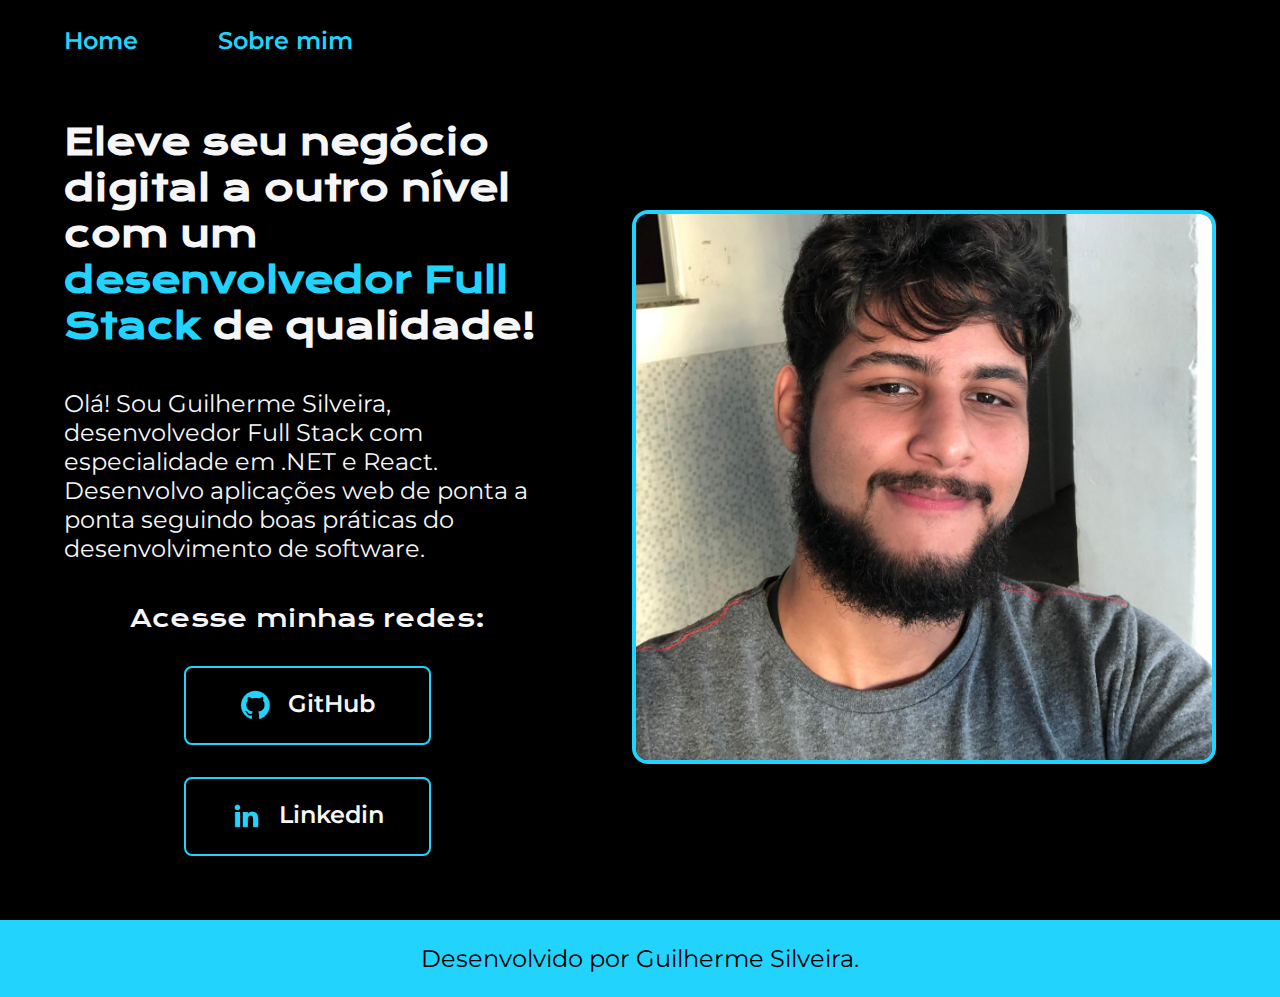
<file: index.html>
<!DOCTYPE html>
<html lang="pt-br">

<head>
    <meta charset="UTF-8">
    <meta http-equiv="X-UA-Compatible" content="IE=edge">
    <meta name="viewport" content="width=device-width, initial-scale=1.0">
    <title>Portfolio</title>
    <link rel="stylesheet" href="./styles/style.css">
</head>

<body>
    <header class="cabecalho">
        <nav class="cabecalho__menu">
            <a class="cabecalho__menu__link" href="index.html">Home</a>
            <a class="cabecalho__menu__link" href="about.html">Sobre mim</a>
        </nav>
    </header>
    <main class="apresentacao">
        <section class="apresentacao__conteudo">
            <h1 class="apresentacao__conteudo__titulo">
                Eleve seu negócio digital a outro nível com um
                <strong class="titulo-destaque">desenvolvedor Full Stack</strong> de qualidade!
            </h1>
            <p class="apresentacao__conteudo__texto">
                Olá! Sou Guilherme Silveira, desenvolvedor Full Stack com especialidade em .NET e React. Desenvolvo
                aplicações web de ponta a ponta seguindo boas práticas do desenvolvimento de software.
            </p>
            <div class="apresentacao__links">
                <h2 class="apresentacao__links__subtitulo">Acesse minhas redes:</h2>
                <a class="apresentacao__links__navegacao" href="https://github.com/guilheermesilveira">
                    <img src="./assets/github.png">
                    GitHub
                </a>
                <a class="apresentacao__links__navegacao" href="https://linkedin.com/in/guilherme-silveira-013b75249">
                    <img src="./assets/linkedin.png">
                    Linkedin
                </a>
            </div>
        </section>
        <img class="apresentacao__imagem" src="./assets/imagem_guilherme.png"
            alt="Foto do desenvolvedor Guilherme Silveira.">
    </main>
    <footer class="rodape">
        <p>Desenvolvido por Guilherme Silveira.</p>
    </footer>
</body>

</html>
</file>
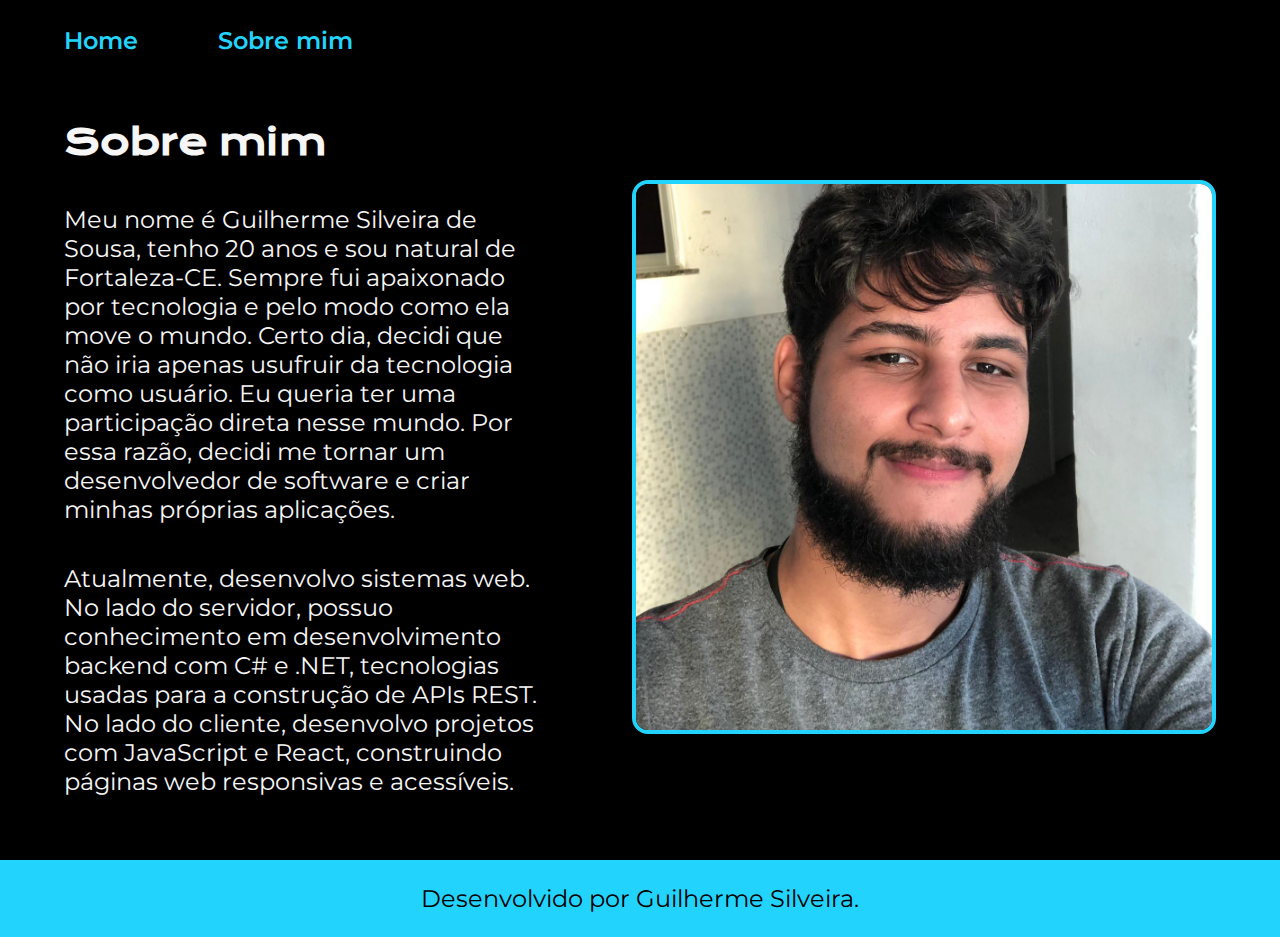
<file: about.html>
<!DOCTYPE html>
<html lang="pt-br">

<head>
    <meta charset="UTF-8">
    <meta http-equiv="X-UA-Compatible" content="IE=edge">
    <meta name="viewport" content="width=device-width, initial-scale=1.0">
    <title>Sobre mim</title>
    <link rel="stylesheet" href="./styles/style.css">
</head>

<body>
    <header class="cabecalho">
        <nav class="cabecalho__menu">
            <a class="cabecalho__menu__link" href="index.html">Home</a>
            <a class="cabecalho__menu__link" href="about.html">Sobre mim</a>
        </nav>
    </header>
    <main class="apresentacao">
        <section class="apresentacao__conteudo">
            <h1 class="apresentacao__conteudo__titulo">Sobre mim</h1>
            <p class="apresentacao__conteudo__texto">
                Meu nome é Guilherme Silveira de Sousa, tenho 20 anos e sou natural de Fortaleza-CE. Sempre fui
                apaixonado por tecnologia e pelo modo como ela move o mundo. Certo dia, decidi que não iria apenas
                usufruir da tecnologia como usuário. Eu queria ter uma participação direta nesse mundo. Por essa razão,
                decidi me tornar um desenvolvedor de software e criar minhas próprias aplicações.
            </p>
            <p class="apresentacao__conteudo__texto">
                Atualmente, desenvolvo sistemas web. No lado do servidor, possuo conhecimento em desenvolvimento
                backend com C# e .NET, tecnologias usadas para a construção de APIs REST. No lado do cliente,
                desenvolvo projetos com JavaScript e React, construindo páginas web responsivas e acessíveis.
            </p>
        </section>
        <img class="apresentacao__imagem" src="./assets/imagem_guilherme.png"
            alt="Foto do desenvolvedor Guilherme Silveira.">
    </main>
    <footer class="rodape">
        <p>Desenvolvido por Guilherme Silveira.</p>
    </footer>
</body>

</html>
</file>
<file: styles/style.css>
@import url('https://fonts.googleapis.com/css2?family=Krona+One&family=Montserrat:wght@400;600&display=swap');

:root {
    --cor-primaria: #000000;
    --cor-secundaria: #F6F6F6;
    --cor-terciaria: #22D4FD;
    --cor-hover: #272727;

    --fonte-primaria: 'Krona One', sans-serif;
    --fonte-secundaria: 'Montserrat', sans-serif;
}

* {
    margin: 0;
    padding: 0;
}

body {
    box-sizing: border-box;
    background-color: var(--cor-primaria);
    color: var(--cor-secundaria);
}

.cabecalho {
    padding: 2% 0% 0% 5%;
}

.cabecalho__menu {
    display: flex;
    gap: 80px;
}

.cabecalho__menu__link {
    font-family: var(--fonte-secundaria);
    font-size: 1.5rem;
    font-weight: 600;
    color: var(--cor-terciaria);
    text-decoration: none;
}

.apresentacao {
    padding: 5%;
    display: flex;
    align-items: center;
    justify-content: space-between;
    gap: 82px;
}

.apresentacao__conteudo {
    width: 50%;
    display: flex;
    flex-direction: column;
    gap: 40px;
}

.apresentacao__conteudo__titulo {
    font-size: 2.25rem;
    font-family: var(--fonte-primaria);
}

.titulo-destaque {
    color: var(--cor-terciaria);
}

.apresentacao__conteudo__texto {
    font-size: 1.5rem;
    font-family: var(--fonte-secundaria);
}

.apresentacao__links {
    display: flex;
    flex-direction: column;
    justify-content: space-between;
    align-items: center;
    gap: 32px;
}

.apresentacao__links__subtitulo {
    font-family: var(--fonte-primaria);
    font-weight: 400;
    font-size: 1.5rem;
}

.apresentacao__links__navegacao {
    display: flex;
    justify-content: center;
    gap: 16px;
    border: 2px solid var(--cor-terciaria);
    width: 50%;
    text-align: center;
    border-radius: 8px;
    font-size: 1.5rem;
    font-weight: 600;
    padding: 21.5px 0;
    text-decoration: none;
    color: var(--cor-secundaria);
    font-family: var(--fonte-secundaria);
}

.apresentacao__links__navegacao:hover {
    background-color: var(--cor-hover);
}

.apresentacao__imagem {
    width: 50%;
    border: 4px solid var(--cor-terciaria);
    border-radius: 16px;
}

.rodape {
    padding: 24px;
    color: var(--cor-primaria);
    background-color: var(--cor-terciaria);
    text-align: center;
    font-family: var(--fonte-secundaria);
    font-size: 1.5rem;
    font-weight: 400;
}

@media (max-width: 1200px) {
    .cabecalho {
        padding: 10%;
    }

    .cabecalho__menu {
        justify-content: center;
    }

    .apresentacao {
        flex-direction: column-reverse;
        padding: 5%;
    }

    .apresentacao__conteudo {
        width: auto;
    }
}
</file>
